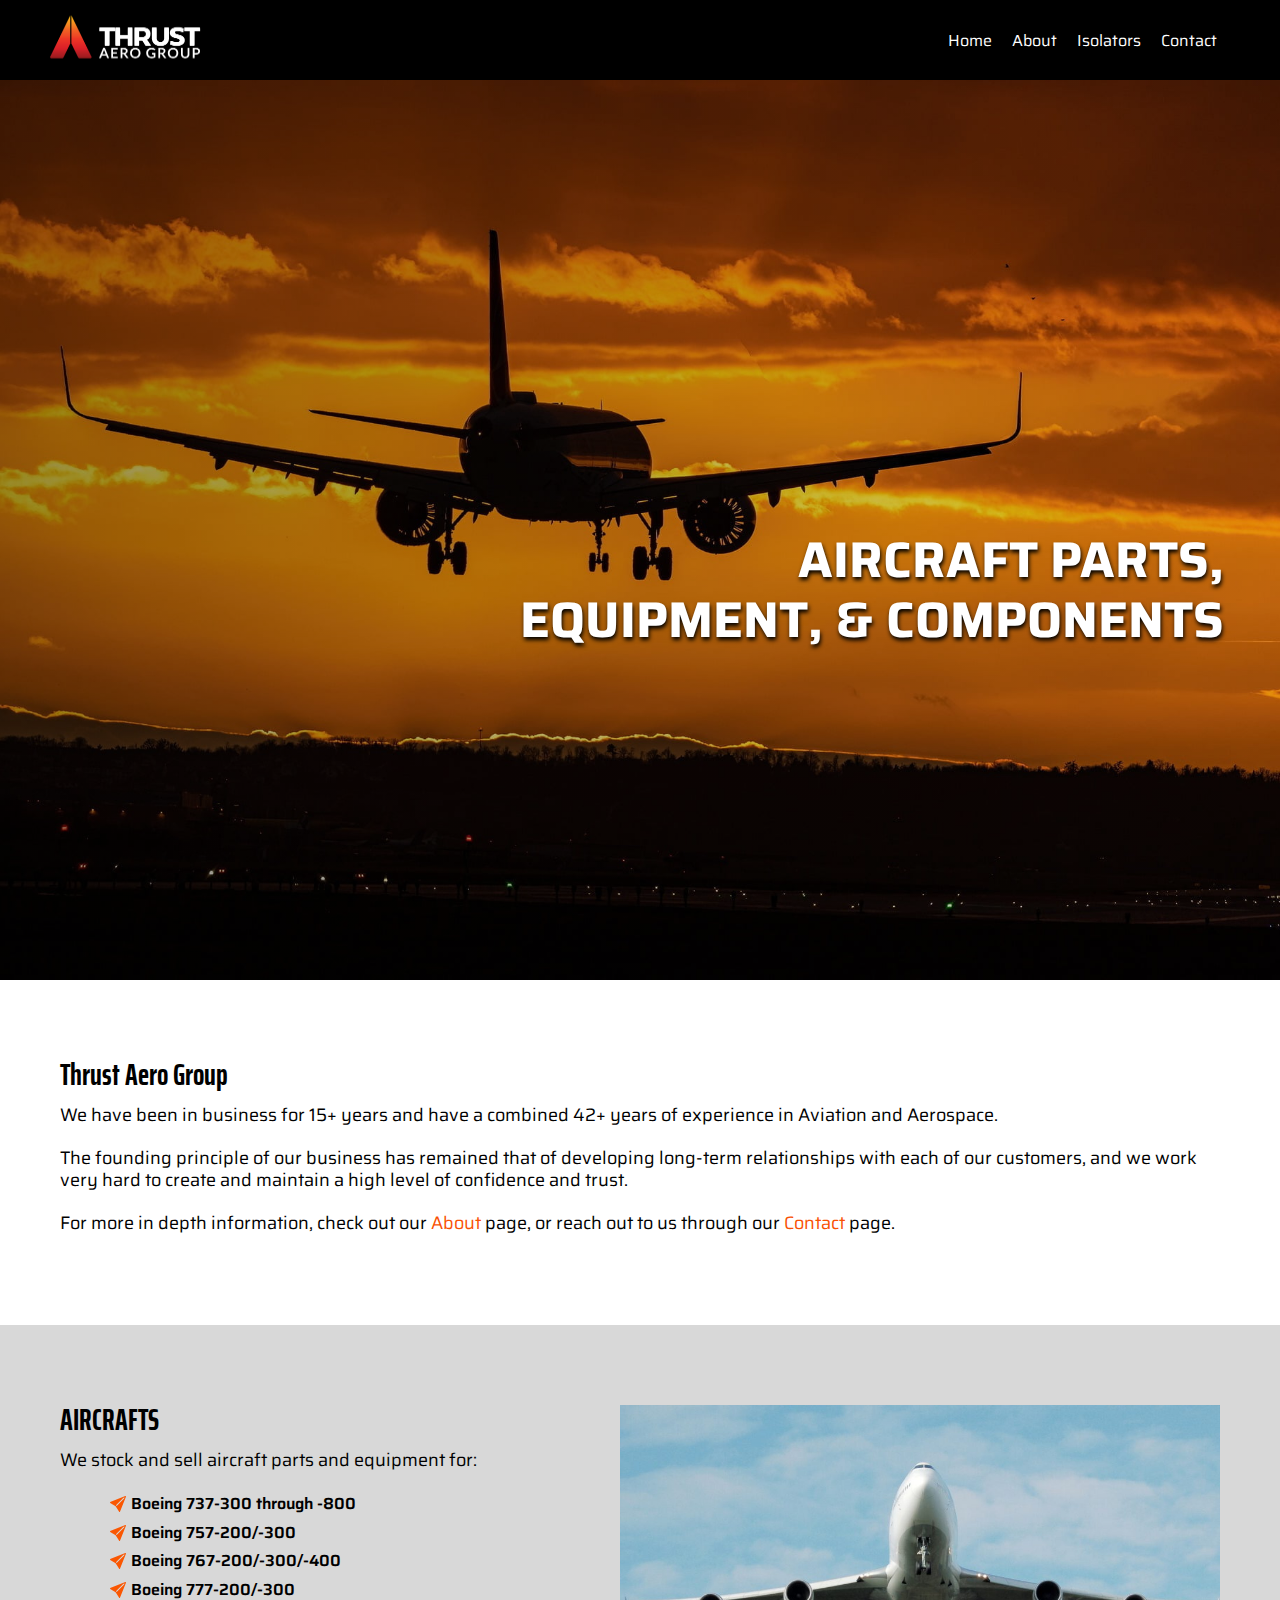
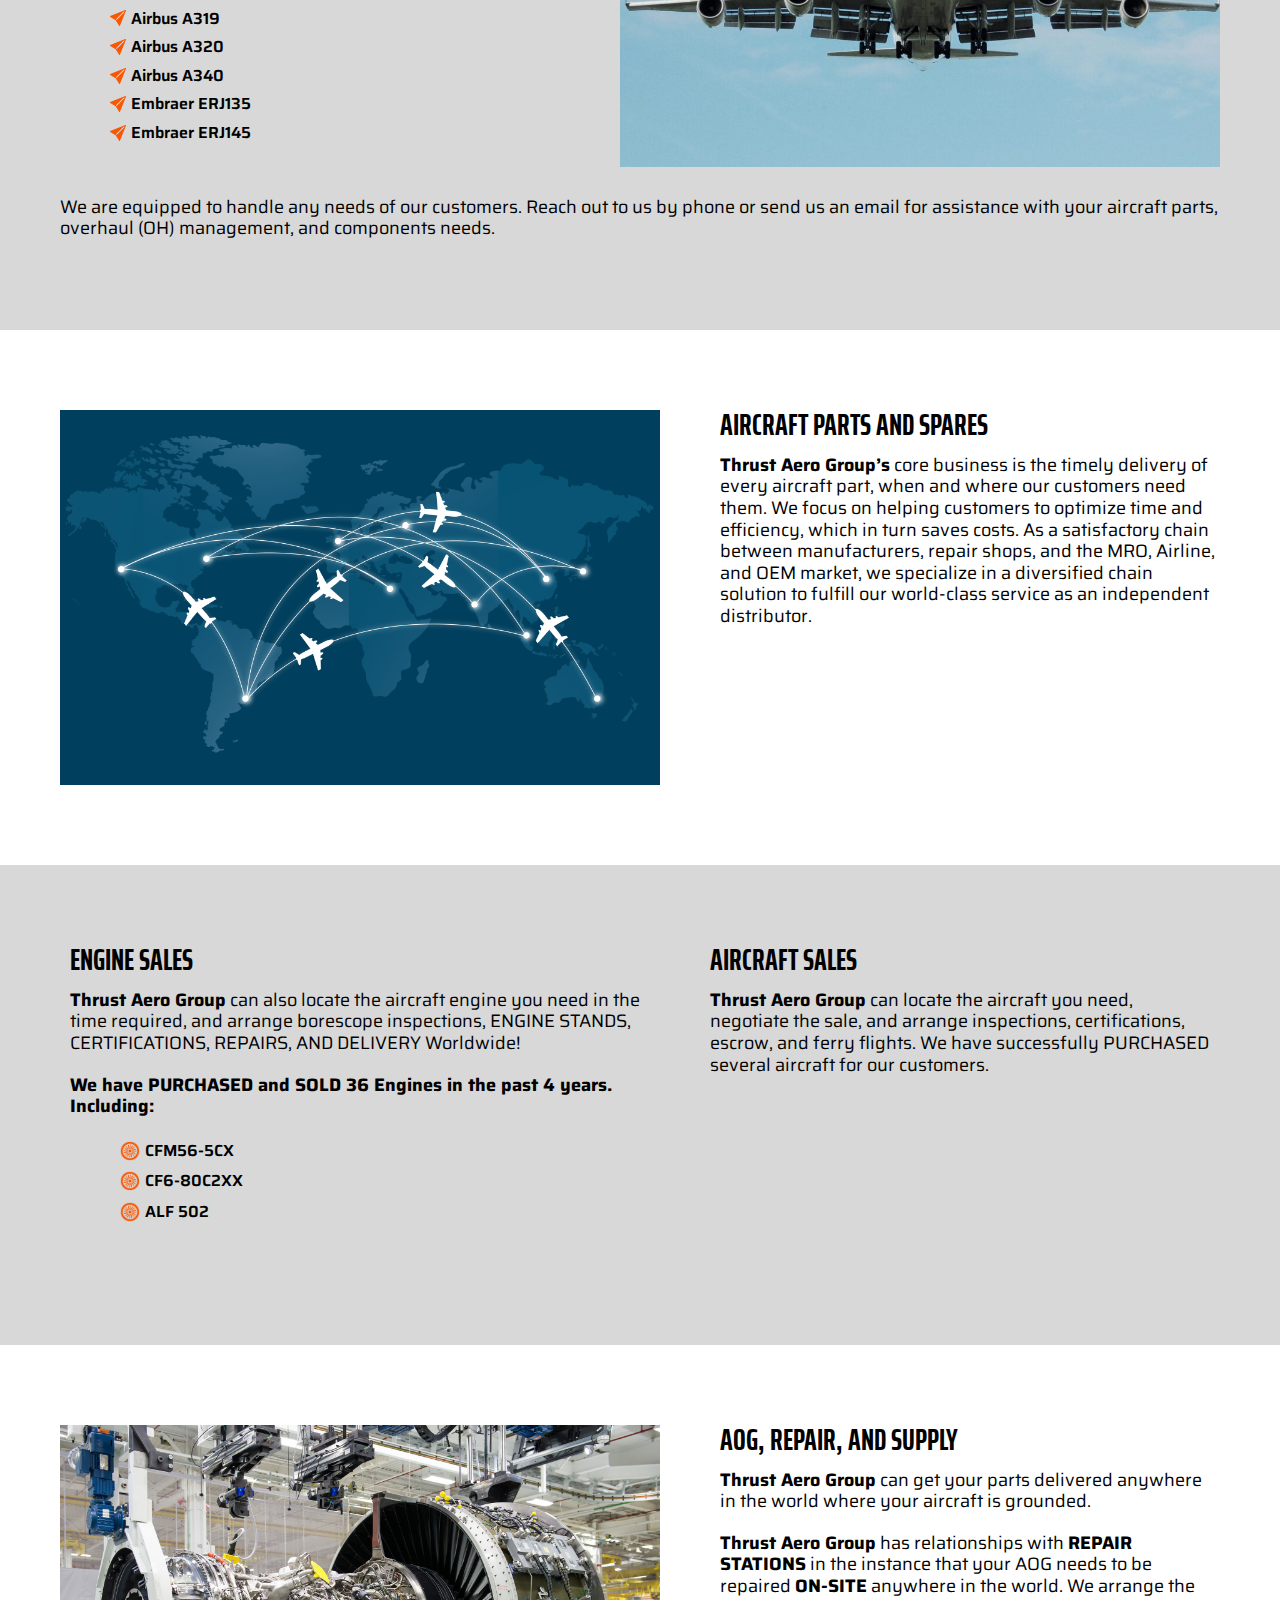
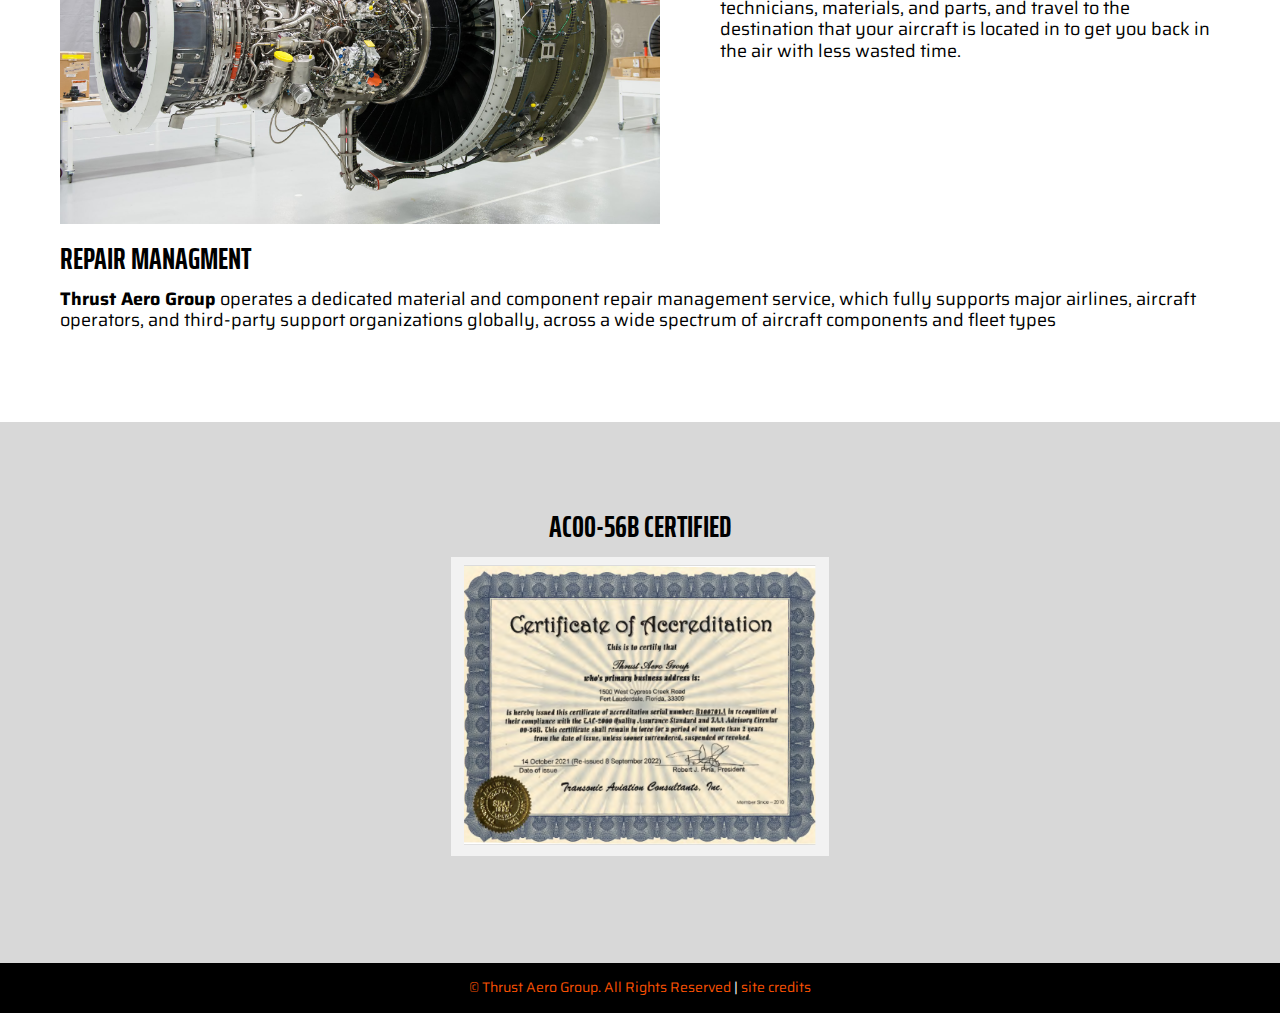
<file: index.html>
<!DOCTYPE html>
<html lang="en">
<head>
    <meta charset="UTF-8">
    <meta name="viewport" content="width=device-width, initial-scale=1.0">

    <link rel="preconnect" href="https://fonts.googleapis.com">
    <link rel="preconnect" href="https://fonts.gstatic.com" crossorigin>
    <link href="https://fonts.googleapis.com/css2?family=Saira+Extra+Condensed:wght@900&display=swap" rel="stylesheet">

    <link rel="preconnect" href="https://fonts.googleapis.com">
    <link rel="preconnect" href="https://fonts.gstatic.com" crossorigin>
    <link href="https://fonts.googleapis.com/css2?family=Saira:wght@500&display=swap" rel="stylesheet">

    <link rel="reset" href="./assets/css/reset.css" />
    <link rel="stylesheet" href="./assets/css/styles.css" />
    <link rel="shortcut icon" type="image/x-icon" href="assets/images/favicon.ico" />

    <title>Thrust Aero Group</title>
</head>
<body>
    <!---- Navbar ---->
    <nav class="navbar">
        <img
            class="navbar-logo"
            src="assets/images/Thrust-Logo.png"
            alt="Thrust Aero Group Logo"
            >
        <div class="navbar-toggle" id="mobile-menu">
            <span class="bar"></span>
            <span class="bar"></span>
            <span class="bar"></span>
        </div>
        <div class="navbar-menu">
            <a href="/" class="navbar-link">Home</a>
            <a href="/about.html" class="navbar-link">About</a>
            <a href="/isolators.html" class="navbar-link">Isolators</a>
            <a href="/contact.html" class="navbar-link">Contact</a>
        </div>
    </nav> 
    <!---- Hero ---->
    <div class="hero">
        <div class="hero-content">
                <h1 class="tagline">AIRCRAFT PARTS,</h1>
                <h1 class="tagline">EQUIPMENT, & COMPONENTS</h1>
        </div>
    </div>

    <!---- Info Section ---->
    <section class="section-w">
        <div class="container">

            <div class="intro-section">
                <h2>
                    Thrust Aero Group
                </h2>
                <p class="intro-text">
                    We have been in business for 15+ years and have a combined 42+ years of experience in Aviation and Aerospace.
                    <br>
                    <br>
                    The founding principle of our business has remained that of developing long-term relationships with each of our customers, and we work very hard to create and maintain a high level of confidence and trust.
                    <br>
                    <br>
                    For more in depth information, check out our <a href="/about.html" class="about-link">About</a> page, or reach out to us through our <a href="/contact.html" class="contact-link">Contact</a> page.
                </p>
            </div>

        </div>
    </section>


    <section class="section-g">
        <div class="container">

            <div class="planes-section">
                <div class="planes-content">
                    <h2>
                        AIRCRAFTS
                    </h2>
                    <p class="planes-list-title">
                        We stock and sell aircraft parts and equipment for:
                    </p>
                    <ul>
                        <li>
                            <img
                                class="plane-icon" 
                                src="./assets/images/send-fill.svg"
                                alt="Icon of an arrow">
                            Boeing 737-300 through -800
                        </li>
                        <li>
                            <img
                                class="plane-icon"
                                src="./assets/images/send-fill.svg"
                                alt="Icon of an arrow">
                            Boeing 757-200/-300
                        </li>
                        <li>
                            <img
                                class="plane-icon"
                                src="./assets/images/send-fill.svg"
                                alt="Icon of an arrow">
                            Boeing 767-200/-300/-400
                        </li>
                        <li>
                            <img
                                class="plane-icon"
                                src="./assets/images/send-fill.svg"
                                alt="Icon of an arrow">
                            Boeing 777-200/-300
                        </li>
                        <li>
                            <img
                                class="plane-icon"
                                src="./assets/images/send-fill.svg"
                                alt="Icon of an arrow">
                            Airbus A319
                        </li>
                        <li>
                            <img
                                class="plane-icon"
                                src="./assets/images/send-fill.svg"
                                alt="Icon of an arrow">
                            Airbus A320
                        </li>
                        <li>
                            <img
                                class="plane-icon"
                                src="./assets/images/send-fill.svg"
                                alt="Icon of an arrow">
                            Airbus A340
                        </li>
                        <li>
                            <img
                                class="plane-icon"
                                src="./assets/images/send-fill.svg"
                                alt="Icon of an arrow">
                            Embraer ERJ135
                        </li>
                        <li>
                            <img
                                class="plane-icon"
                                src="./assets/images/send-fill.svg"
                                alt="Icon of an arrow">
                            Embraer ERJ145
                        </li>
                    </ul>
                </div>
                <img 
                    class="plane-img"
                    src="./assets/images/plane-day.jpg"
                    alt="A plane flying"
                    >
            </div>
            <p class="planes-content2">
                We are equipped to handle any needs of our customers. Reach out to us by phone or send us an email for assistance with your aircraft parts, overhaul (OH) management, and components needs.
            </p>

        </div>
    </section>


    <section class="section-w">
        <div class="container">

            <div class="parts-section">
                <img 
                    class="map-img"
                    src="./assets/images/plane-map.jpeg"
                    alt="Plane and hand drawn world map"
                    >
                <div class="parts-content">
                    <h2>
                        AIRCRAFT PARTS AND SPARES
                    </h2>
                    <p>
                        <strong>Thrust Aero Group’s</strong> core business is the timely delivery of every aircraft part, when and where our customers need them. We focus on helping customers to optimize time and efficiency, which in turn saves costs. As a satisfactory chain between manufacturers, repair shops, and the MRO, Airline, and OEM market, we specialize in a diversified chain solution to fulfill our world-class service as an independent distributor.
                    </p>
                    
                </div>
            </div>

        </div>
    </section>


    <section class="section-g">
        <div class="container">

            <div class="sales-section">
                <div class="engine-content">
                    <h2>
                        ENGINE SALES
                    </h2>
                    <p>
                        <strong>Thrust Aero Group</strong> can also locate the aircraft engine you need in the time required, and arrange borescope inspections, ENGINE STANDS, CERTIFICATIONS, REPAIRS, AND DELIVERY Worldwide!
                    </p>
                    <p>
                        <strong>
                        We have PURCHASED and SOLD 36 Engines in the past 4 years. Including:
                        </strong>
                    </p>
                    <ul class="engine-list">
                        <li class="engine-items">
                            <img
                                class="engine-icon" 
                                src="./assets/images/engine-icon.png"
                                alt="Icon of an airplane engine">
                            CFM56-5CX
                        </li>
                        <li class="engine-items">
                            <img
                                class="engine-icon" 
                                src="./assets/images/engine-icon.png"
                                alt="Icon of an airplane engine">
                            CF6-80C2XX
                        </li>
                        <li class="engine-items">
                            <img
                                class="engine-icon"
                                src="./assets/images/engine-icon.png"
                                alt="Icon of an airplane engine">
                            ALF 502
                        </li>
                    </ul>
                </div>
                <div class="aircraft-content">
                    <h2>
                        AIRCRAFT SALES
                    </h2>
                    <p>
                        <strong>Thrust Aero Group</strong> can locate the aircraft you need, negotiate the sale, and arrange inspections, certifications, escrow, and ferry flights.  We have successfully PURCHASED several aircraft for our customers.
                    </p>
                </div>
            </div>

        </div>
    </section>


    <section class="section-w">
        <div class="container">

            <div class="repair-content">
                <div class="repair-section">
                    <img 
                        class="inside-engine-img" 
                        src="assets/images/open-engine.jpg"
                        alt="Image of the inside of an airplane engine"
                        >
                    <div class="repair-text">
                        <h2>
                            AOG, REPAIR, AND SUPPLY
                        </h2>
                        <p>
                            <strong>Thrust Aero Group</strong> can get your parts delivered anywhere in the world where your aircraft is grounded.
                        </p>
                        <p>
                            <strong>Thrust Aero Group</strong> has relationships with <strong>REPAIR STATIONS</strong> in the instance that your AOG needs to be repaired <strong>ON-SITE</strong> anywhere in the world.  We arrange the technicians, materials, and parts, and travel to the destination that your aircraft is located in to get you back in the air with less wasted time.
                        </p>
                    </div>
                </div>
                <div class="repair-management">
                    <h2>
                        REPAIR MANAGMENT
                    </h2>
                    <p>
                        <strong>Thrust Aero Group</strong> operates a dedicated material and component repair management service, which fully supports major airlines, aircraft operators, and third-party support organizations globally, across a wide spectrum of aircraft components and fleet types
                    </p>
                </div>
            </div>

        </div>
    </section>


    <section class="section-g">
        <div class="container">

            <div class="cert-container">
                <h3>
                    AC00-56B CERTIFIED
                </h3>
                <img 
                    class="certification" 
                    src="assets/images/CERT.png"
                    alt="Picture of AC00-56B certification"
                    >
            </div>

        </div>
    </section>


    <button 
        onclick="topFunction()" 
        id="topBtn" 
        title="Go to top">
        <img id="topArrow" src="assets/images/arrow-icon.png" alt="Icon of a cirlce with an arrow in it pointing up" >
    </button>

    <!---- Footer ---->
    <footer>
        <p class="copyright">
            © Thrust Aero Group. All Rights Reserved<span class="break"> | </span><a href="/credit.html" class="site-credit">site credits</a>
        </p>
    </footer>
    <script src="assets/js/app.js"></script>
</body>
</html>
</file>
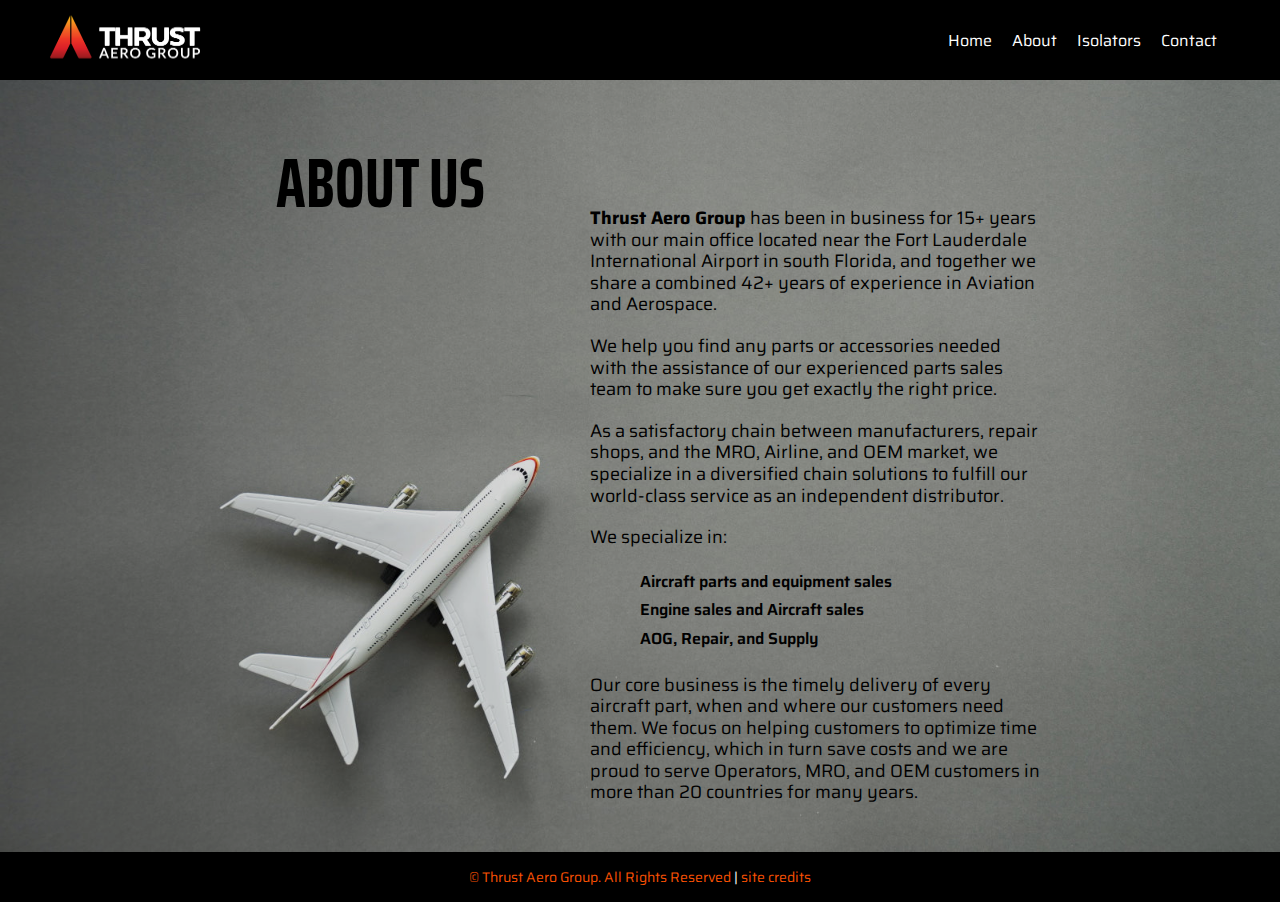
<file: about.html>
<!DOCTYPE html>
<html lang="en">
<head>
    <meta charset="UTF-8">
    <meta name="viewport" content="width=device-width, initial-scale=1.0">

    <link rel="preconnect" href="https://fonts.googleapis.com">
    <link rel="preconnect" href="https://fonts.gstatic.com" crossorigin>
    <link href="https://fonts.googleapis.com/css2?family=Saira+Extra+Condensed:wght@900&display=swap" rel="stylesheet">

    <link rel="preconnect" href="https://fonts.googleapis.com">
    <link rel="preconnect" href="https://fonts.gstatic.com" crossorigin>
    <link href="https://fonts.googleapis.com/css2?family=Saira:wght@500&display=swap" rel="stylesheet">

    <link rel="reset" href="./assets/css/reset.css" />
    <link rel="stylesheet" href="./assets/css/styles.css" />
    <link rel="shortcut icon" type="image/x-icon" href="assets/images/favicon.ico" />

    <title>Thrust Aero Group</title>
</head>
<body>
    <!---- Navbar ---->
    <nav class="navbar">
        <img 
            class="navbar-logo"
            src="assets/images/Thrust-Logo.png"
            alt="Thrust Aero Group Logo"
            >
        <div class="navbar-toggle" id="mobile-menu">
            <span class="bar"></span>
            <span class="bar"></span>
            <span class="bar"></span>
        </div>
        <div class="navbar-menu">
            <a href="/" class="navbar-link">Home</a>
            <a href="/about.html" class="navbar-link">About</a>
            <a href="/isolators.html" class="navbar-link">Isolators</a>
            <a href="/contact.html" class="navbar-link">Contact</a>
        </div>
    </nav> 
    <!---- About Info ---->
    <div class="about">
        <div class="container">

            <div class="about-content">
                <h1 class="about-title">
                    ABOUT US
                </h1>
                <div class="about-info">
                    <p>
                         <strong>Thrust Aero Group</strong> has been in business for 15+ years with our main office located near the Fort Lauderdale International Airport in south Florida, and together we share a combined 42+ years of experience in Aviation and Aerospace.
                    </p>
                    
                    <p>
                        We help you find any parts or accessories needed with the assistance of our experienced parts sales team to make sure you get exactly the right price.
                    </p>
                    <p>    
                        As a satisfactory chain between manufacturers, repair shops, and the MRO, Airline, and OEM market, we specialize in a diversified chain solutions to fulfill our world-class service as an independent distributor.
                   </p>
                   <p>
                        We specialize in:
                   </p>
                    <ul>
                        <li>Aircraft parts and equipment sales</li>
                        <li>Engine sales and Aircraft sales</li>
                        <li>AOG, Repair, and Supply</li>
                        <li></li>
                    </ul>
                    <p>
                        Our core business is the timely delivery of every aircraft part, when and where our customers need them. We focus on helping customers to optimize time and efficiency, which in turn save costs and we are proud to serve Operators, MRO, and OEM customers in more than 20 countries for many years.
                    </p>
                </div>
            </div>

        </div>
    </div>
    <!---- Footer ---->
    <footer class="sticky">
        <p class="copyright">
            © Thrust Aero Group. All Rights Reserved<span class="break"> | </span><a href="/credit.html" class="site-credit">site credits</a>
        </p>
    </footer>
    <script src="assets/js/app.js"></script>
</body>
</html>
</file>
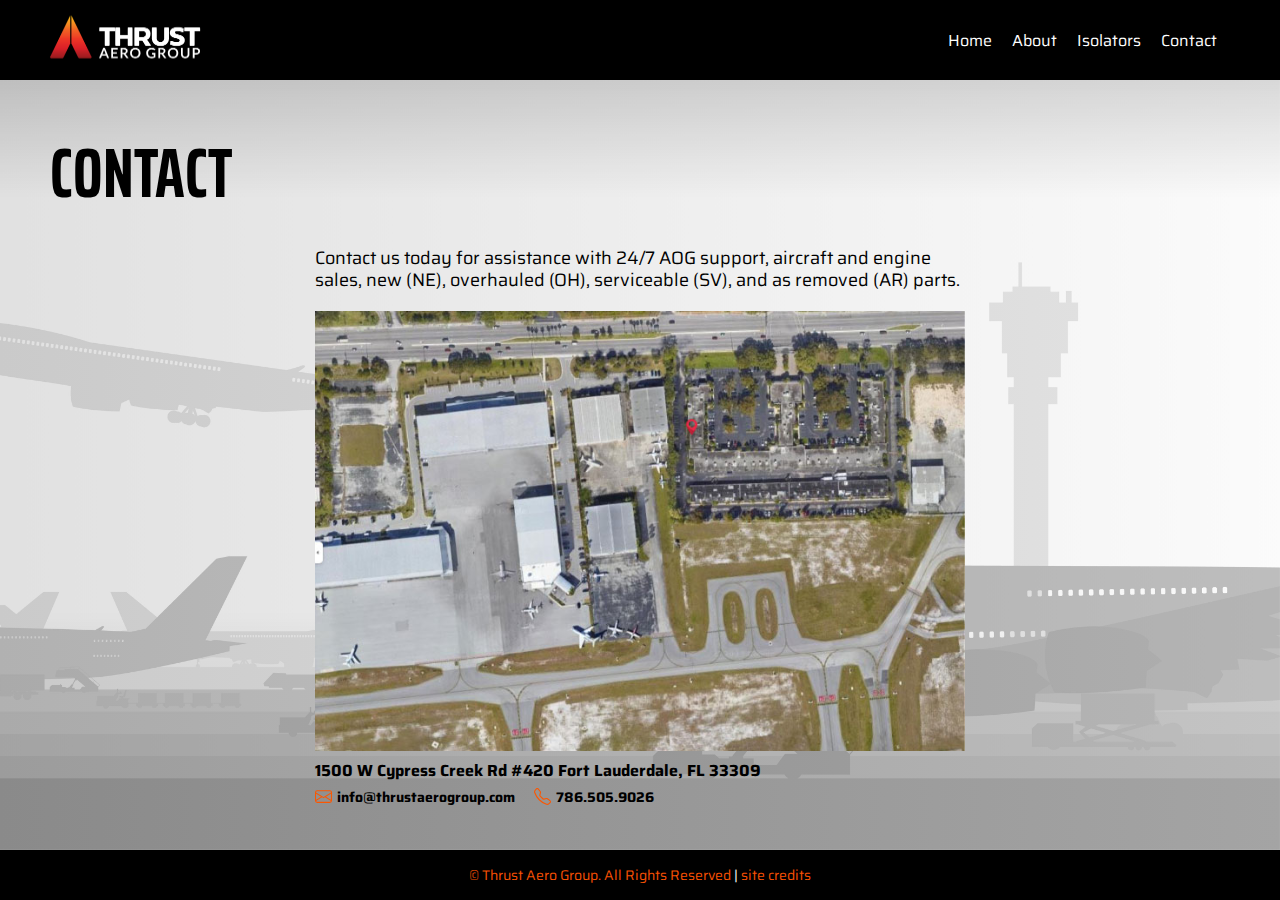
<file: contact.html>
<!DOCTYPE html>
<html lang="en">
<head>
    <meta charset="UTF-8">
    <meta name="viewport" content="width=device-width, initial-scale=1.0">

    <link rel="preconnect" href="https://fonts.googleapis.com">
    <link rel="preconnect" href="https://fonts.gstatic.com" crossorigin>
    <link href="https://fonts.googleapis.com/css2?family=Saira+Extra+Condensed:wght@900&display=swap" rel="stylesheet">

    <link rel="preconnect" href="https://fonts.googleapis.com">
    <link rel="preconnect" href="https://fonts.gstatic.com" crossorigin>
    <link href="https://fonts.googleapis.com/css2?family=Saira:wght@500&display=swap" rel="stylesheet">

    <link rel="reset" href="./assets/css/reset.css" />
    <link rel="stylesheet" href="./assets/css/styles.css" />
    <link rel="shortcut icon" type="image/x-icon" href="assets/images/favicon.ico" />

    <title>Thrust Aero Group</title>
</head>
<body>
    <!---- Navbar ---->
    <nav class="navbar">
        <img 
            class="navbar-logo"
            src="assets/images/Thrust-Logo.png"
            alt="Thrust Aero Group Logo"
            >
        <div class="navbar-toggle" id="mobile-menu">
            <span class="bar"></span>
            <span class="bar"></span>
            <span class="bar"></span>
        </div>
        <div class="navbar-menu">
            <a href="/" class="navbar-link">Home</a>
            <a href="/about.html" class="navbar-link">About</a>
            <a href="/isolators.html" class="navbar-link">Isolators</a>
            <a href="/contact.html" class="navbar-link">Contact</a>
        </div>
    </nav> 
    <!---- Credit ---->
    <section class="contact">
        <div class="container">

            <div class="contact-content">
                <h1 class="contact-title">
                    CONTACT
                </h1>
            </div>

            <div class="contact-info-container">
                <div class="contact-info">
                    <p>
                        Contact us today for assistance with 24/7 AOG support, aircraft and engine sales, new (NE), overhauled (OH), serviceable (SV), and as removed (AR) parts.
                    </p>
                    <img 
                        class="thrust-map"
                        src="./assets/images/map.jpg" 
                        alt="Map showing the location of Thrust Aero Group">
                    <div>
                        <strong>1500 W Cypress Creek Rd #420 <span class="city">Fort Lauderdale, FL 33309</span></strong>
                        <div class="phone-email-contain">
                            <a href="mailto:info@thrustaerogroup.com" class="email">
                                <span class="email-span">
                                    <img 
                                        src="./assets/images/envelope.svg"
                                        alt="Icon of an envelope"
                                        class="email-icon">
                                        <strong>info@thrustaerogroup.com</strong>  
                                </span>
                            </a>
                            <a href="tel:7865059026" class="phone">
                                <span class="phone-span">
                                    <img
                                        src="./assets/images/telephone.svg"
                                        alt="Icon of a telephone"
                                        class="phone-icon">
                                        <strong>786.505.9026</strong>
                                </span> 
                            </a>
                        </div>
                    </div>
                </div>
            </div>

        </div>
    </section>
    <!---- Footer ---->
    <footer>
        <p class="copyright">
            © Thrust Aero Group. All Rights Reserved<span class="break"> | </span><a href="/credit.html" class="site-credit">site credits</a>
        </p>
    </footer>
    <script src="assets/js/app.js"></script>
</body>
</html>
</file>
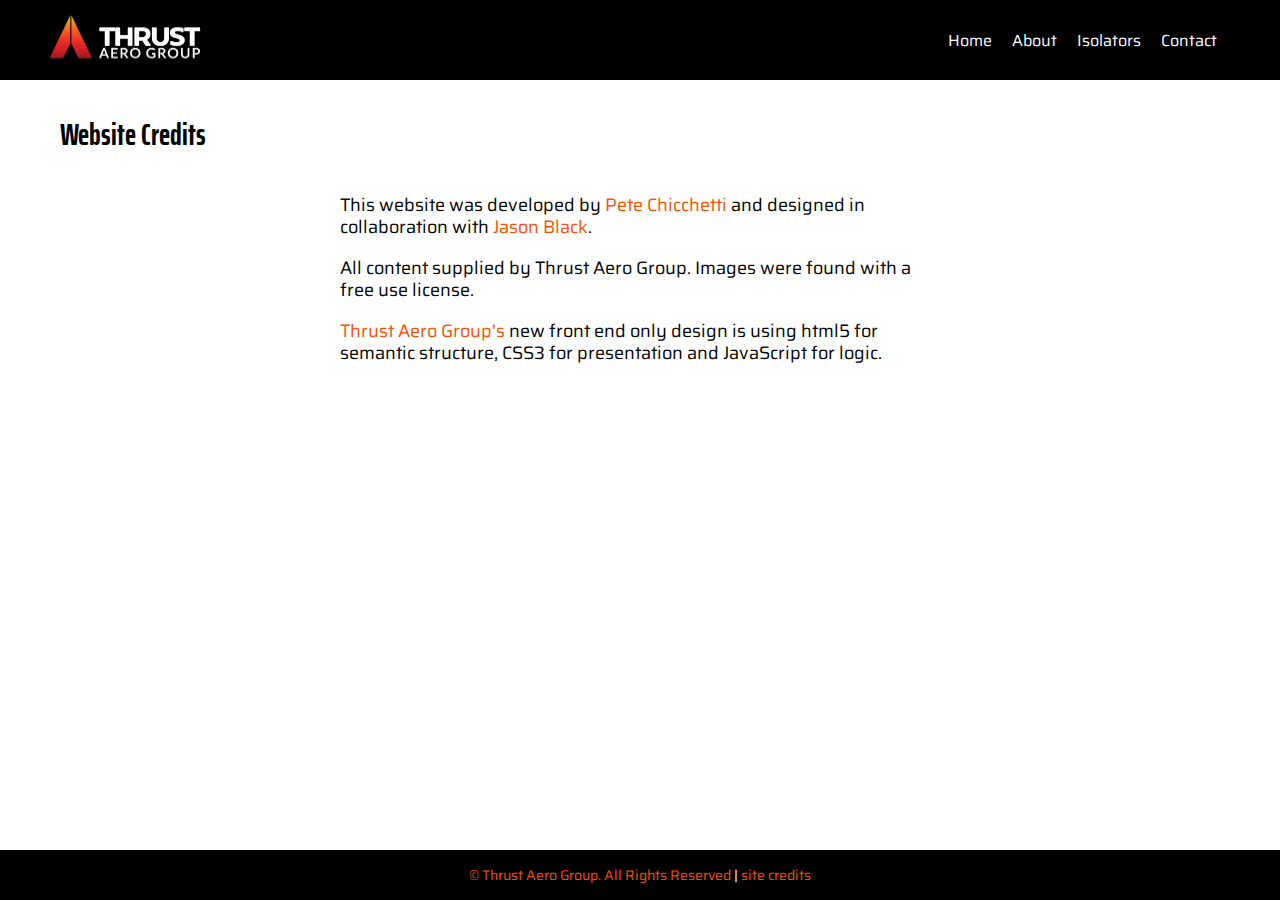
<file: credit.html>
<!DOCTYPE html>
<html lang="en">
<head>
    <meta charset="UTF-8">
    <meta name="viewport" content="width=device-width, initial-scale=1.0">

    <link rel="preconnect" href="https://fonts.googleapis.com">
    <link rel="preconnect" href="https://fonts.gstatic.com" crossorigin>
    <link href="https://fonts.googleapis.com/css2?family=Saira+Extra+Condensed:wght@900&display=swap" rel="stylesheet">

    <link rel="preconnect" href="https://fonts.googleapis.com">
    <link rel="preconnect" href="https://fonts.gstatic.com" crossorigin>
    <link href="https://fonts.googleapis.com/css2?family=Saira:wght@500&display=swap" rel="stylesheet">

    <link rel="reset" href="./assets/css/reset.css" />
    <link rel="stylesheet" href="./assets/css/styles.css" />
    <link rel="shortcut icon" type="image/x-icon" href="assets/images/favicon.ico" />

    <title>Thrust Aero Group</title>
</head>
<body>
    <!---- Navbar ---->
    <nav class="navbar">
        <img 
            class="navbar-logo"
            src="assets/images/Thrust-Logo.png"
            alt="Thrust Aero Group Logo"
            >
        <div class="navbar-toggle" id="mobile-menu">
            <span class="bar"></span>
            <span class="bar"></span>
            <span class="bar"></span>
        </div>
        <div class="navbar-menu">
            <a href="/" class="navbar-link">Home</a>
            <a href="/about.html" class="navbar-link">About</a>
            <a href="/isolators.html" class="navbar-link">Isolators</a>
            <a href="/contact.html" class="navbar-link">Contact</a>
        </div>
    </nav> 
    <!---- Credit ---->
    <section class="credit-container">

        <div class="credit-content">
            <h3 class="credit-title">
                Website Credits
            </h3>
            <div class="credit-info">
                <p>
                    This website was developed by <a href="https://www.petechicchetti.com/" class="name-credit">Pete Chicchetti</a> and designed in collaboration with <a href="http://www.jasonblackdesign.com/" class="name-credit">Jason Black</a>.
                </p>
                <p>
                    All content supplied by Thrust Aero Group. Images were found with a free use license.
                </p>
                <p>
                    <a href="/index.html" class="website-name">Thrust Aero Group's</a> new front end only design is using html5 for semantic structure, CSS3 for presentation and JavaScript for logic.
                </p>
            </div>
        </div>

    </section>
    <!---- Footer ---->
    <footer>
        <p class="copyright">
            © Thrust Aero Group. All Rights Reserved<span class="break"> | </span><a href="/credit.html" class="site-credit">site credits</a>
        </p>
    </footer>
    <script src="assets/js/app.js"></script>
</body>
</html>
</file>
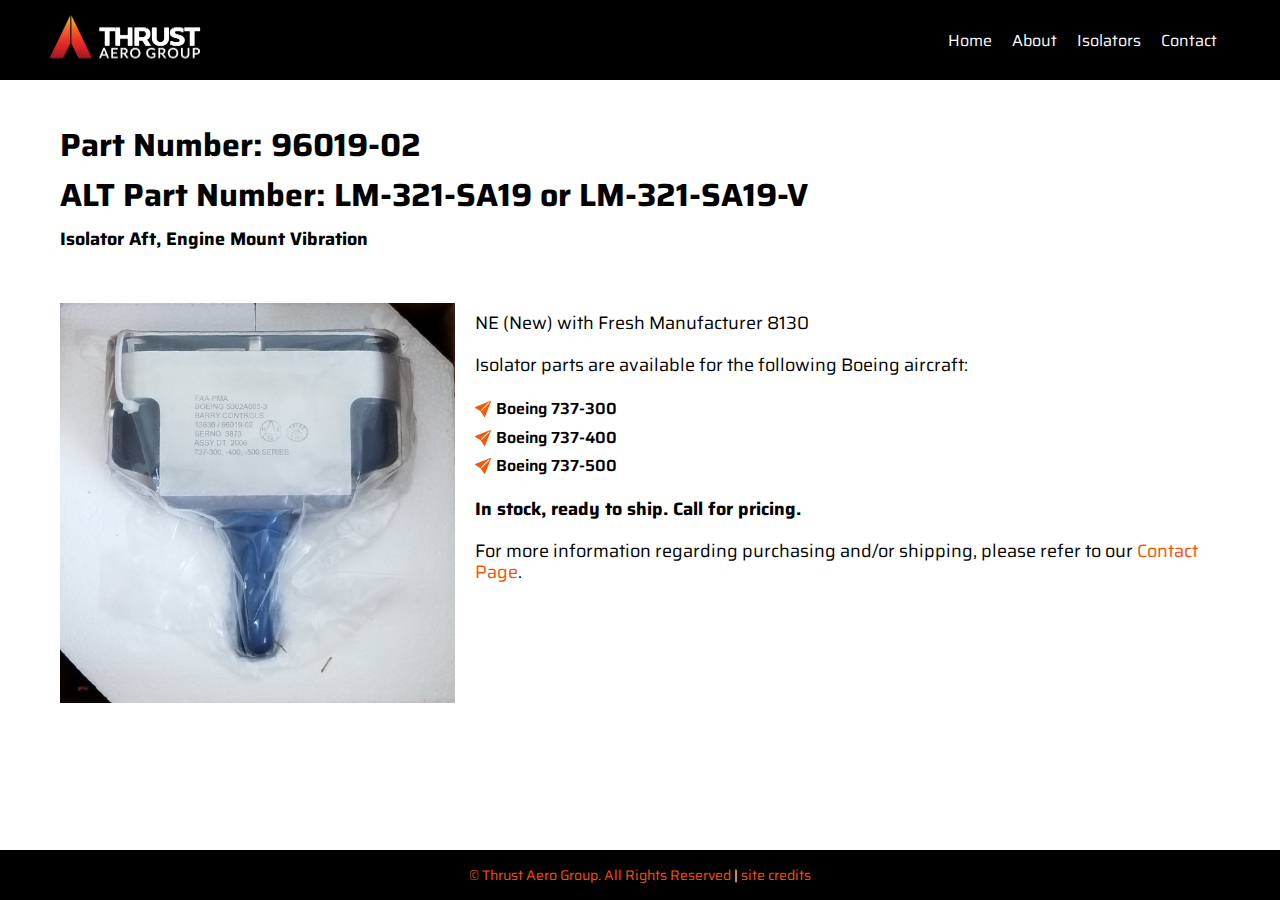
<file: isolators.html>
<!DOCTYPE html>
<html lang="en">
<head>
    <meta charset="UTF-8">
    <meta name="viewport" content="width=device-width, initial-scale=1.0">

    <link rel="preconnect" href="https://fonts.googleapis.com">
    <link rel="preconnect" href="https://fonts.gstatic.com" crossorigin>
    <link href="https://fonts.googleapis.com/css2?family=Saira+Extra+Condensed:wght@900&display=swap" rel="stylesheet">

    <link rel="preconnect" href="https://fonts.googleapis.com">
    <link rel="preconnect" href="https://fonts.gstatic.com" crossorigin>
    <link href="https://fonts.googleapis.com/css2?family=Saira:wght@500&display=swap" rel="stylesheet">

    <link rel="reset" href="./assets/css/reset.css" />
    <link rel="stylesheet" href="./assets/css/styles.css" />
    <link rel="shortcut icon" type="image/x-icon" href="assets/images/favicon.ico" />

    <title>Thrust Aero Group</title>
</head>
<body>
    <!---- Navbar ---->
    <nav class="navbar">
        <img
            class="navbar-logo"
            src="assets/images/Thrust-Logo.png"
            alt="Thrust Aero Group Logo"
            >
        <div class="navbar-toggle" id="mobile-menu">
            <span class="bar"></span>
            <span class="bar"></span>
            <span class="bar"></span>
        </div>
        <div class="navbar-menu">
            <a href="/" class="navbar-link">Home</a>
            <a href="/about.html" class="navbar-link">About</a>
            <a href="/isolators.html" class="navbar-link">Isolators</a>
            <a href="/contact.html" class="navbar-link">Contact</a>
        </div>
    </nav> 
    <!---- Info Section ---->
    <section class="isolators-container">

        <div class="isolators-content">
            <h1>
                Part Number: 96019-02 <br>
                ALT Part Number: LM-321-SA19 or LM-321-SA19-V
            </h1>
            <section class="isolators-description">
                <h2 class="isolators-title">Isolator Aft, Engine Mount Vibration</h2>
                <br>
                <br>
                <img
                    class="isolators-img"
                    src="./assets/images/96019-02 alt LM-321-SA19-V.jpg"
                    alt="image of a isolator part for an airplane engine"/>
                
                <p>
                    NE (New) with Fresh Manufacturer 8130
                </p>
                <p>
                    Isolator parts are available for the following Boeing aircraft:
                </p>

                <ul class="isolators-plane-list">
                    <li>
                        <img
                            class="plane-icon"
                            src="./assets/images/send-fill.svg"
                            alt="Icon of an arrow">Boeing 737-300</li>
                    <li> 
                        <img
                            class="plane-icon"
                            src="./assets/images/send-fill.svg"
                            alt="Icon of an arrow">Boeing 737-400</li>
                    <li> 
                        <img
                            class="plane-icon"
                            src="./assets/images/send-fill.svg"
                            alt="Icon of an arrow">Boeing 737-500</li>
                </ul>
                <p><Strong>In stock, ready to ship. Call for pricing.</Strong></p>

                <p>
                    For more information regarding purchasing and/or shipping, please refer to our <a class="contact-link" href="contact.html">Contact Page</a>. 
                    
                </p>
        </div>

    </section>


    <button 
        onclick="topFunction()" 
        id="topBtn" 
        title="Go to top">
        <img id="topArrow" src="assets/images/arrow-icon.png" alt="Icon of a cirlce with an arrow in it pointing up" >
    </button>

    <!---- Footer ---->
    <footer>
        <p class="copyright">
            © Thrust Aero Group. All Rights Reserved<span class="break"> | </span><a href="/credit.html" class="site-credit">site credits</a>
        </p>
    </footer>
    <script src="assets/js/app.js"></script>
</body>
</html>
</file>
<file: assets/css/styles.css>
:root {
    --orange: #f95103;
    --black: #000;
    --white: #fff;
    --grey: rgb(216, 216, 216)
}

*{
    box-sizing: border-box;
    margin: 0;
    padding: 0;
    font-family: 'Saira', sans-serif;
}

html {
    scroll-behavior: smooth;
}

p {
    font-size: 18px;
    padding: 10px 0;
    line-height: 1.2; 
}

h2,
h3 {
    font-family: 'Saira Extra Condensed', sans-serif;
    font-size: 30px;
    line-height: 1;
    margin-bottom: 5px;
}

ul {
    margin: 10px 0 10px 50px;
    list-style-type: none;
    line-height: 1.6;
}

li {
    font-size: 16px;
    font-weight: 600;
    margin-bottom: 3px;
    display: flex;
    align-items: center;
}


/*---- Navbar ----*/
.navbar {
    background: var(--black);
    height: 80px;
    padding: 0.5rem calc((100vw - 1200px)/ 2);
    display: flex;
    justify-content: space-between;
    align-items: center;
    position: relative;
}

.navbar-logo {
    height: 72px; 
    width: 200px;
    margin-left: -15px;
}

.navbar-menu {
    margin-right: 15px;
}

.navbar-link {
    color: var(--white);
    text-decoration: none;
    padding: 0rem .5rem;
}

.navbar-link:hover {
    color: var(--orange);
}


/*---- Hero ----*/
.hero {
    background: linear-gradient(to right, rgba(0, 0, 0, 0.4), rgba(0, 0, 0, 0.1)),url('../images/plane-sunset.jpg');
    height: 100vh;
    background-position: center;
    background-size: cover;
    padding: 0.5rem calc((100vw - 1200px) / 2);
    display: flex;
    justify-content: flex-end;
    align-items: center;
}

.hero-content {
    margin-top: 120px;
    padding: 3rem 1rem;
}

.hero-logo {
    margin-bottom: 20px;
}

.tagline {
    text-align: right;
    color: var(--white);
    line-height: 1.2;
    font-size: 50px;
    text-shadow: 1px 3px 4px var(--black);
}


/*---- All Page Containers and Shared styling ----*/
.info-container,
.credit-container,
.isolators-container {
    max-width: 1200px;
    margin: auto;
}

.container {
    max-width: 1200px;
    margin: 30px 0;
}

.plane-icon,
.engine-icon,
.email-icon,
.phone-icon {
    filter: invert(42%) sepia(53%) saturate(4271%) hue-rotate(359deg) brightness(98%) contrast(100%);
    margin-right: 5px;
}

.about-link,
.contact-link,
.site-credit {
    text-decoration: none;
    color: var(--orange);
}

.about-link::after,
.contact-link::after,
.site-credit::after {
    color: var(--orange);
}


/*---- Homepage ----*/
.section-w {
    display: flex;
    justify-content: center;
    padding: 40px 0;
}

.section-g {
    display: flex;
    justify-content: center;
    background-color: var(--grey);
    padding: 40px 0;
}

.intro-section {
    margin: 10px 20px;
}

.planes-section {
    display: flex;
    justify-content: space-between;
    width: 100%;
}

.parts-section,
.repair-section {
    display: flex;
    justify-content: space-between;
    flex-wrap: wrap;
    width: 100%;
}

.planes-content,
.parts-content,
.repair-text {
    max-width: 500px;
    margin: 10px 20px;
}

.engine-content {
    max-width: 600px;
    margin: 10px 20px;
}

.aircraft-content {
    max-width: 500px;
    margin: 10px 20px;
}

.sales-section {
    display: flex;
    flex-wrap: wrap;
}

.planes-content2,
.repair-management {
    margin: 10px 20px;
}

.cert-container {
    text-align: center;
    padding: 20px 0;
}

.engine-list {
    margin-bottom: 40px;
}

.plane-icon {
    height: 16px;
    width: auto;
}

.engine-icon {
    height: 20px;
    width: auto;
}

.engine-items {
    margin-bottom: 5px;
}

.plane-img,
.map-img,
.engine-img,
.inside-engine-img {
    max-width: 50%;
    height: auto;
    margin: 10px 20px;
}

.certification {
    max-width: 70%;
    height: auto;
    margin: 10px 20px;
}


/*---- About ----*/
.about {
    background: linear-gradient(to right, rgba(0, 0, 0, 0.2), rgba(0, 0, 0, 0.1)),url('../images/about-bg.jpeg');
    min-height: calc(100vh - 130px);
    background-position: center;
    background-size: cover;
    padding: 0.5rem calc((100vw - 1200px) / 2);
}

.about-content {
    display: flex;
    justify-content: center;
}

.about-title {
    width: 300px;
    font-family: 'Saira Extra Condensed', sans-serif;
    font-size: 70px;
    text-align: center;
    margin: 10px 40px 10px 10px;
}

.about-info {
    max-width: 450px;
    margin: 80px 20px 0 20px;
    font-size: 16px;
}

/*---- Isolators ----*/
.isolators-container {
    height: calc(100vh - 170px);
}

.isolators-content {
    margin: 40px 20px;
}

.isolators-section {
    margin: 10px 20px;
}

.isolators-title {
    font-family: 'Saira', sans-serif;
    font-size: 18px;
    margin-top: 10px;
}

.isolators-img{
    max-height: 400px;
    width: auto;
    margin-right: 20px;
    float: left;
}



/*---- Contact ----*/
.contact {
    background: linear-gradient(to left, rgba(255, 255, 255, 0.1), rgba(0, 0, 0, 0.1)),url('../images/white-planes.jpeg');
    min-height: calc(100vh - 130px);
    background-position: right;
    background-size: cover;
    padding: 0.5rem calc((100vw - 1200px) / 2);
}

.contact-content,
.contact-info-container {
    margin: 10px 10px;
}

.contact-title {
    font-family: 'Saira Extra Condensed', sans-serif;
    font-size: 70px;
}

.contact-info {
    margin: 0 auto;
    max-width: 650px;
}

.thrust-map {
    max-width: 100%;
    height: auto;
    margin: 10px 0 0 0;
}

.city {
    color: var(--black);
}

.email,
.phone {
    margin-right: 15px;
    text-decoration: none;
    display: inline-block;
}

.contact-address,
.email-span,
.phone-span {
    color: var(--black);
    display: flex;
    align-items: center;
    font-size: 14px;
    margin: 3px 0;
}

.email-icon,
.phone-icon {
    padding-right: 0px;
    height: 17px;
    width: auto;
}

.email::after,
.phone::after {
    color: var(--orange);
}


/*---- Credits ----*/
.credit-container {
    height: calc(100vh - 170px);
}

.credit-content {
    margin: 40px 20px;
    display: flex;
    flex-direction: column;
}

.credit-info {
    max-width: 600px;
    margin: 30px auto;
}

.name-credit,
.website-name {
    color: var(--orange);
    text-decoration: none;
}

.name-credit::after,
.website-name::after {
    color: var(--orange);
}

#topArrow {
    height: 48px;
    width: auto;
    cursor: pointer;
}

#topBtn {
    display: none;
    position: fixed;
    bottom: 55px;
    right: 30px;
    z-index: 99;
    border: none;
    background-color: transparent;
}


/*---- Footer ----*/
footer {
    display: flex;
    justify-content: center;
    align-items: center;
    background-color: var(--black);
    color: var(--white);
    text-align: center;
    height: 50px;
}

.copyright {
    font-size: 14px;
}

span,
.copyright{
    color: var(--orange);
}

.break {
    color: var(--white);
}


/*---- Media ----*/
@media screen and (max-width: 1185px) {
    .section-w,
    .section-g {
        padding: 0;
    }

    .planes-section{
        flex-direction: column-reverse;
    }
    
    .repair-section,
    .engine-content,
    .aircraft-content {
        justify-content: start;
        margin: 0;
    }

    .plane-img,
    .map-img,
    .engine-img,
    .inside-engine-img,
    .certification {
        max-width: 60%;
        height: auto;
        margin: 0 auto 20px auto;
    }

    .planes-content,
    .parts-content,
    .engine-content,
    .aircraft-content,
    .repair-text,
    .repair-management {
        max-width: 90%;
        margin: 10px 20px;
    }

}

@media screen and (max-width: 768px) {
    body.active {
        overflow-y: hidden;
        overflow-x: hidden;
    }
    
    .navbar-link {
        display: flex;
        align-items: center;
        justify-content:  center;
    }

    .navbar-menu {
        display: grid;
        grid-template-columns: 1fr;
        grid-template-rows: repeat(4, 85px);
        position: absolute;
        width: 100%;
        top: -1000px;
        padding-right: 0;
    }

    .navbar-menu.active {
        top: 100%;
        opacity: 1;
        z-index: 99;
        font-size: 1.5rem;
        background: var(--black);
    }

    .navbar-toggle .bar{
        width: 25px;
        height: 3px;
        margin: 5px auto;
        transition: all 0.3s ease-in-out;
        background: var(--white);
        display: block;
    }

    #mobile-menu {
        position: absolute;
        top: 15%;
        right: 5%;
        transform: translate(5%, 20%);
        cursor: pointer;
        margin-top: 8px;
    }

    #mobile-menu.is-active .bar:nth-child(2) {
        opacity: 0;
    }
    #mobile-menu.is-active .bar:nth-child(1) {
        transform: translateY(8px) rotate(45deg);
    }
    #mobile-menu.is-active .bar:nth-child(3) {
        transform: translateY(-8px) rotate(-45deg);
    }

    .plane-img,
    .map-img,
    .engine-img,
    .inside-engine-img,
    .certification {
        max-width: 80%;
        height: auto;
    }

    .about {
        display: flex;
        justify-content: center;
        background-position: right;
    }

    .about-title {
        margin: 0 10px;
        width: auto;
        text-align: left;
        font-size: 45px;
    }

    .about-content {
        flex-direction: column;
        margin: 0;
    }

    .about-info {
        margin: 0 10px;
        max-width: 600px;
        font-size: 13px;
    }

    .contact-content {
        margin-bottom: 0;
    }

    .contact-info-container {
        margin-top: 0;
    }

    .contact-title {
        font-size: 38px;
    }


    .tagline {
        font-size: 35px;
    }
}

@media screen and (max-width: 600px) {
    .isolators-container {
        height: auto;
    }

    .isolators-img{
        max-width: 90%;
        display: block;
        float: none;
        margin: -10px auto 20px auto;
    }

    .isolators-plane-list {
        margin-left: 0;
    }

}

@media screen and (max-width: 540px) {
    p {
        font-size: 14px;
    }
    
    h2,
    h3 {
        font-size: 24px;
    }
    
    ul {
        margin: 10px 0 10px  30px;
    }

    li {
        font-size: 12px;
        font-weight: 600;
    }

    .plane-icon {
        width: 13px;
        height: auto;
    }

    .hero-content {
        padding-right: 10px;
    }

    .city {
        display: block;
    }

    .about-title {
        font-size: 38px;
    }

    .tagline {
        font-size: 28px;
    }
}

@media screen and (max-width: 500px) {
    .navbar-logo {
        height: 60px; 
        width: 170px;
    }

}

@media screen and (max-width: 450px) {
    p {
        font-size: 16px;
    }

    ul {
        margin: 10px 0 10px  30px;
    }
    
    li {
        font-size: 14px;
    }

    .plane-icon {
        width: 12px;
    }

    .tagline {
        font-size:24px;
    }

    #topArrow {
        height: 40px;
        width: auto;
        cursor: pointer;
    }
}

@media screen and (max-width: 390px) {
    .hero-logo {
        height: 60px;
        width: 145px;
    }



    .tagline {
        font-size:22px;
    }
}

@media screen and (max-width: 375px) {
    p {
        font-size: 14px;
    }

    ul {
        margin: 8px 0 8px  10px;
    }
    
    li {
        font-size: 13px;
    }

    .plane-icon {
        width: 11px;
    }

    .tagline {
        font-size: 19px;
    }

}
</file>
